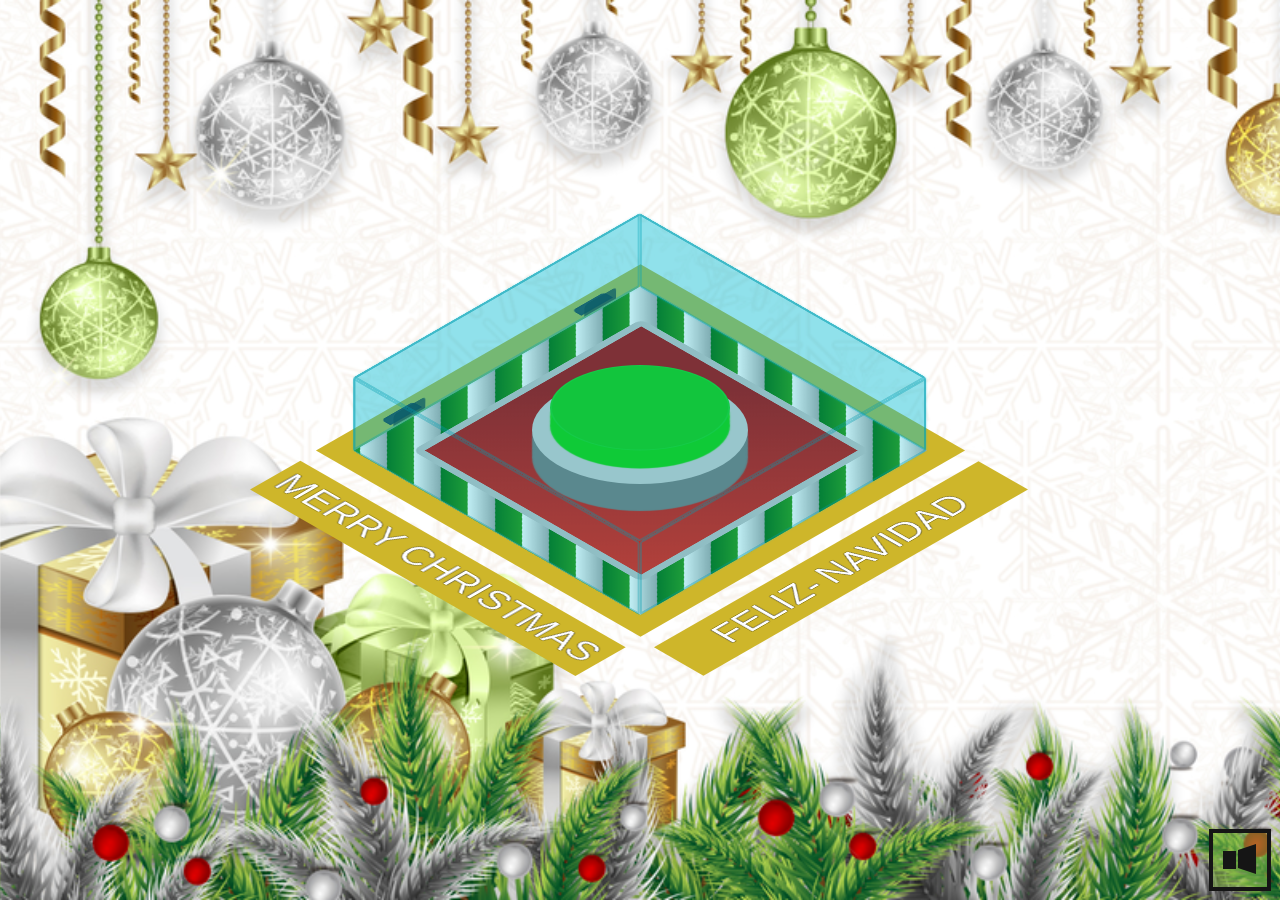
<file: index.html>
<!DOCTYPE html>
<html lang="vi">
<head>
    <meta charset="UTF-8">
    <meta http-equiv="X-UA-Compatible" content="IE=edge">
    <meta name="viewport" content="width=device-width, initial-scale=1.0">
    <title>LƯƠNG THANH TÙNG -HOÀNG THU HÀ</title>
    <link rel="stylesheet" href="main.css">
    <link rel="shortcut icon" href="./icon.png" type="image/x-icon">
</head>
<body>
  
    <div class="grid"></div>

    <div class="warning"></div>

    <div class="base">
        <button id="activate">
         
            <span> </span>
        </button>
    </div>

    <div class="box opened" id="cover">
        <div></div>
        <div></div>
        <div></div>
        <div></div>
        <div></div>
        <div></div>
        <span></span><span></span>
    </div>

    <div class="hinges"></div>

    <div class="text">
        FELIZ-&thinsp;NAVIDAD
    </div>
    
    <div id="panel2">
        <div id="msg">ẤN VÀO CHỮ "CÓ" ĐI MÀ!</div>
        <span id="again">LẠI LẦN NỮA ĐI</span>
    </div>


    <div id="panel">
        <div id="msg">DO YOU LOVE ME ?</div>
        <div id="time">9</div>
        <span id="abort"><a href="index2.html">CÓ</a></span>
        <span id="no">NO</span>
        <span id="detonate">ẤN VÀO CHỨ "CÓ" ĐI MÀ</span>
    </div>

    <div id="turn-off"></div>
    <div id="closing"></div>

    <div id="restart"><button id="reload"></button></div>

    <div id="mute"></div>

    <audio id="alarm">
        <source src="https://josetxu.com/demos/sounds/self-destruct-alarm-count.mp3" type="audio/mpeg">
    </audio>
    
    
    <script src="main.js"></script>
   
</body>
</html>
</file>
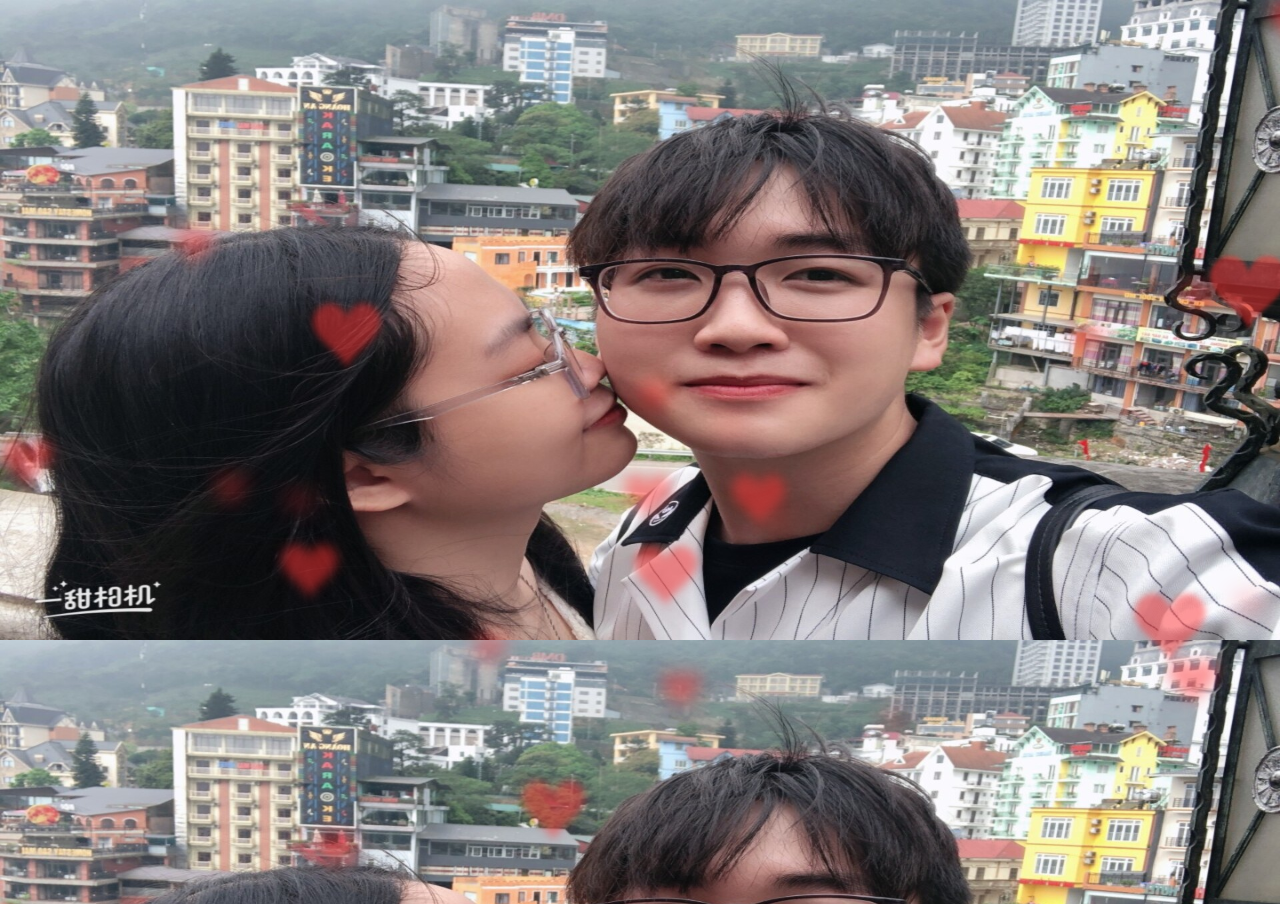
<file: index2.html>
<!DOCTYPE html>
<html lang="vi">
<head>
    <meta charset="UTF-8">
    <meta http-equiv="X-UA-Compatible" content="IE=edge">
    <meta name="viewport" content="width=device-width, initial-scale=1.0">
    <title>LƯƠNG THANH TÙNG</title>
    <link rel="stylesheet" href="main2.css">
    <link rel="shortcut icon" href="./icon.png" type="image/x-icon">
</head>
<body>
 
    <canvas></canvas>
    
    <h1 aria-label="Sarah Fossheim">
      <span aria-hidden="true">
        <span style="--index: 1s" class="a">I</span>
      </span>
      <span aria-hidden="true">
        <span style="--index: 1.2s">L</span>
        <span style="--index: 1.3s">O</span>
        <span style="--index: 1.4s">V</span>
        <span style="--index: 1.5s">E</span>
      </span>  
        <span aria-hidden="true" class="spacing"  style="--index: 1.6"></span>
      <span aria-hidden="true">
        <span style="--index: 1.7s">Y</span>
        <span style="--index: 1.8s">O</span>
        <span style="--index: 1.9s">U</span>
      </span>  
        <span aria-hidden="true" class="spacing"  style="--index: 2"> </span>
      <span aria-hidden="true">
        <span style="--index: 2.1s">T</span>
        <span style="--index: 2.2s">O</span>
        <span style="--index: 2.3s">O</span>
  
      
      
        <audio src="music.mp3" autoplay controls hidden>
        </audio>
      
    
    
    <script src="main2.js"></script>
</body>
</html>
</file>
<file: main.css>
body {
	margin: 0;
	padding: 0;
	width: 100vw;
	height: 100vh;
	display: flex;
	justify-content: center;
	align-items: center;
	overflow: hidden;
	background-image: url(noel-5.jpg) ;
	background-size: cover;
}

.base {
	background: #cacaca;
	width: 20vmin;
	border-radius: 27vmin;
	box-shadow: 0 6vmin 0.15vmin 0vmin #777, 0 4vmin 0.15vmin 0vmin #777, 0 2vmin 0.15vmin 0vmin #777;
	padding: 0vmin 2vmin 2vmin 2vmin;
	z-index: 1;
	transform: rotateX(60deg) rotateZ(0deg);
	margin-top: -4.5vmin;
	height: 22vmin;
}

button#activate {
	background: rgb(23, 201, 11);
	border: 0;
	width: 20vmin;
	height: 19vmin;
	border-radius: 100%;
	position: relative;
	cursor: pointer;
	outline: none;
	z-index: 2;
	box-shadow: 0 4vmin 0.15vmin 0vmin #14d003, 0 2vmin 0.15vmin 0vmin #22da06;
	top: -2.5vmin;
	border: 0.3vmin solid #1bd11b;
	transition: all 0.25s ease 0s;
}

button#activate:hover {
	box-shadow: 0 3vmin 0.15vmin 0vmin #14d003, 0 1vmin 0.15vmin 0vmin #14d003;
	top: -1.5vmin;
	transition: all 0.5s ease 0s;
}
button#activate:active, button#activate.pushed {
	box-shadow: 0 1vmin 0.15vmin 0vmin #14d003, 0 1vmin 0.15vmin 0vmin #14d003;
	top: 0.5vmin;
	transition: all 0.25s ease 0s;
}
button#activate.pushed {
	box-shadow: 0 0 20px 10px #14d003, 0 0 100px 50px #14d003;
	background: #14d003;
	border-bottom: 3px solid #14d003;
}


.box {
	transform: rotateX(-35deg) rotateY(45deg) rotateZ(0deg) rotate3d(1, 0, 0, 90deg);
	transform-origin: center top;
	transform-style: preserve-3d;
	width: 45vmin;
	position: absolute;
	z-index: 5;
	margin-top: 27vmin;
	transition: transform 1s ease 0s;
	cursor: pointer;
	height: 45vmin;
	margin-left: -32vmin;
}

.box.opened {
  transform: rotateX(-35deg) rotateY(45deg) rotateZ(0deg) rotate3d(1, 0, 0, 180deg);
}

.box div {
	position: absolute;
	width: 45vmin;
	height: 45vmin;
	background: #00bcd47d;
	opacity: 0.5;
	border: 3px solid #00a4b9;
	border-radius: 3px;
	box-sizing: border-box;
	box-shadow: 0 0 3px 0 #00bcd48a;
}

.box > div:nth-child(1) {
	opacity: 0;
}
.box > div:nth-child(2) {
	transform: rotateX(90deg) translate3d(0px, 5vmin, 5vmin);
	height: 10vmin;
}
.box > div:nth-child(3) {
	transform: rotateX(0deg) translate3d(0, 0, 10vmin);
}
.box > div:nth-child(4) {
	transform: rotateX(270deg) translate3d(0px, -5vmin, 40vmin);
	height: 10vmin;
}
.box > div:nth-child(5) {
	transform: rotateY(90deg) translate3d(-5vmin, 0, 40vmin);
	width: 10vmin;
}
.box > div:nth-child(6) {
	transform: rotateY(-90deg) translate3d(5vmin, 0vmin, 5vmin);
	width: 10vmin;
}




/*.grid {
	background:repeating-linear-gradient(150deg, rgba(255,255,255,0) 0, rgba(255,255,255,0) 49px, rgb(255 255 255 / 10%) 50px ,rgb(0 0 0 / 30%) 51px , rgba(255,255,255,0) 55px ), repeating-linear-gradient(30deg, rgba(255,255,255,0) 0, rgba(255,255,255,0) 49px, rgb(255 255 255 / 10%) 50px ,rgb(0 0 0 / 30%) 51px , rgba(255,255,255,0) 55px );
	position: fixed;
	width: 200vw;
	height: 150vh;
}*/


.warning {
	position: absolute;
	z-index: 0;
	width: 45vmin;
	height: 45vmin;
	background: repeating-linear-gradient(-45deg, #a7a7a7, white 3vmin, #289407 3vmin, #046b04 6vmin);
	transform: rotateX(-35deg) rotateY(45deg) rotateZ(0deg) rotate3d(1, 0, 0, 90deg);
	box-shadow: 0 0 0 3vmin #ceb62a	;
}

.warning:before {
	content: "";
	width: 80%;
	height: 80%;
	background: linear-gradient(45deg, #ed1809 0%, #a80404 74%);
	float: left;
	margin-top: 10%;
	margin-left: 10%;
	border: 1vmin solid #C0C0C0;
	border-radius: 1vmin;
	box-sizing: border-box;
}

.warning:after {
	content: "MERRY CHRISTMAS";
	color: white;
	transform: rotate(90deg);
	float: left;
	background: #ceb62a;
	position: absolute;
	bottom: 18.5vmin;
	left: -35vmin;
	font-size: 5vmin;
	font-family: Arial, Helvetica, serif;
	width: 49vmin;
	text-align: center;
	padding: 1vmin;
	text-shadow: 0 0 1px #000, 0 0 1px #000, 0 0 1px #000;
}





.hinges {
  position: absolute;
	z-index: 3;
	transform: rotateX(-35deg) rotateY(45deg) rotateZ(0deg) rotate3d(1, 0, 0, 90deg);
}


.hinges:before, .hinges:after {
	content: "";
	background: #2b2b2b;
	width: 5vmin;
	height: 1.5vmin;
	position: absolute;
	margin-top: -24.5vmin;
	z-index: 5;
	border: 2px solid #00000010;
	border-radius: 5px 5px 0 0;
	box-sizing: border-box;
	margin-left: -16.25vmin;
}
.hinges:after {
  margin-left: 13.75vmin;
  margin-top: -24.5vmin;
}


.box > span:before, .box > span:after {
	content: "";
	width: 5vmin;
	height: 1.5vmin;
	background: #103e4480;
	position: absolute;
	margin-left: 6vmin;
	border-radius: 0 0 5px 5px;
}
.box > span:after  {
  margin-left: 36vmin;
}

.box > span {
  transform: rotateX(89deg) translate(0.3vmin, 0.3vmin);
  position: absolute;
}





.text {
	position: absolute;
	margin-top: 55vmin;
	color: white;
	font-family: Arial, Helvetica, serif;
	font-size: 5vmin;
	text-shadow: 0 0 1px #000, 0 0 1px #000, 0 0 1px #000;
	perspective-origin: left;
	background: #ceb62a;
	padding: 1vmin;
	transform: rotateX(-35deg) rotateY(45deg) rotateZ(0deg) rotate3d(1, 0, 0, 90deg) translate(33.5vmin, -2vmin);
	text-align: center;
	width: 49vmin;
	
}

div#panel:before {
	content: "HOÀNG THU HÀ !!!";
	top: 3vmin;
	position: relative;
	font-size: 8vmin;
	width: 100vw;
	left: 0;
	z-index: 6;
	text-shadow: 0 0 1px #fff, 0 0 3px #fff;
	border-bottom: 1vmin dotted #fff;
}

#panel {
	position: absolute;
	background: #14d003;
	color: #ffffff;
	font-family: Arial, Helvetica, serif;
	width: 90vmin;
	box-sizing: border-box;
	font-size: 3.25vmin;
	padding: 1vmin 2vmin;
	height: 60vmin;
	box-shadow: 0 0 0 100vmin #038e1f60, 0 0 0 5vmin #24ef2460;
	z-index: 5;
	display: none;
	text-align: center;
	text-shadow: 0 0 1px #fff, 0 0 3px #fff, 0 0 5px #fff;
	animation: warning-ligth 1s 0s infinite;
}

#panel.show {
	display: block !important;
}

#panel2 {
    position: absolute;
	background: #14d003;
	color: #ffffff;
	font-family: Arial, Helvetica, serif;
	width: 90vmin;
	box-sizing: border-box;
	font-size: 3.25vmin;
	padding: 1vmin 2vmin;
	height: 60vmin;
	box-shadow: 0 0 0 100vmin #038e1f60, 0 0 0 5vmin #24ef2460;
	z-index: 5;
	display: none;
	text-align: center;
	text-shadow: 0 0 1px #fff, 0 0 3px #fff, 0 0 5px #fff;
	animation: warning-ligth 1s 0s infinite;
}

#panel2.show {
    display: block !important;
}

div#panel2::before {
    content: "WARNING";
	top: 3vmin;
	position: relative;
	font-size: 10vmin;
	width: 100vw;
	left: 0;
}

#msg {
	margin-top: 5vmin;
	text-shadow: 0 0 2px #fff;
    font-size: 50px;
}

#time {
	font-size: 10vmin;
	background: #00000080;
	max-width: 35vmin;
	margin: 6vmin auto 5vmin !important;
	position: relative;
	border-radius: 0.25vmin;
	text-shadow: 0 0 3px #000, 0 0 2px #000, 0 0 3px #000, 0 0 4px #000, 0 0 5px #000;
	padding: 1vmin 0;
}

#time:before {
	content: "00:0";
}

#abort {
	background: #ffffffb8;
	color: #d30303;
	cursor: pointer;
	padding: 1vmin 2.75vmin;
	font-size: 6vmin;
	border-radius: 0.25vmin;
	font-weight: bold;
	animation: highlight 1s 0s infinite;
}

#abort:hover {
  background: #ffffff;
	box-shadow: 0 0 15px 5px #fff;
}

#no {
    background: #ffffffb8;
	color: #d30303;
	cursor: pointer;
	padding: 1vmin 2.75vmin;
	font-size: 6vmin;
	border-radius: 0.25vmin;
	font-weight: bold;
	animation: highlight 1s 0s infinite;
}

#no:hover {
    background: #ffffff;
	box-shadow: 0 0 15px 5px #fff;
}

#again {
    background: #ffffffb8;
	color: #d30303;
	cursor: pointer;
	padding: 1vmin 2.75vmin;
	font-size: 6vmin;
	border-radius: 0.25vmin;
	font-weight: bold;
	animation: highlight 1s 0s infinite;
    position: absolute;
    top: 70%;
    right: 22%;
}

#again:hover {
    background: #ffffff;
	box-shadow: 0 0 15px 5px #fff;
}


@keyframes highlight {
	50% { box-shadow: 0 0 15px 5px #fff;}
}








div#turn-off {
	position: fixed;
	background: #ffffff80;
	left: 0;
	width: 100vw;
	height: 0vh;
	z-index: 7;
}

div#turn-off:before, div#turn-off:after {
	content: "";
	position: fixed;
	left: 0;
	top: 0;
	height: 0vh;
	background: #000;
	width: 100vw;
	transition: height 0.5s ease 0s;
}
div#turn-off:after {
	top: inherit;
	bottom: 0;
}


div#turn-off.close {
	height: 100vh;
}

div#turn-off.close:before, div#turn-off.close:after {
	transition: height 0.1s ease 0.1s;
	height: 49.75vh;
}




#time.crono {
	background: #ffffffba;
	transition: background 0.5s ease 0s;
	color: #ff0000;
	text-shadow: 0 0 1px #ffffff, 0 0 2px #ffffff, 0 0 2px #ffffff;
}
#detonate {
	display: none;
	color: #fff;
	z-index: 5;
	font-size: 8vmin;
	font-family: Arial, Helvetica, serif;
	text-shadow: 0 0 1px #fff, 0 0 2px #fff, 0 0 3px #fff;
}	
#detonate.show {
	display: block;
	animation: blink 0.25s 0s infinite;
}	

#abort.hide {
	display: none;
}

#no.hide {
    display: none;
}

#again.hide {
    display: none;
}


@keyframes blink {
	50% { opacity: 0;}
}








#closing {
	width: 100vw;
	height: 100vh;
	left: 0;
	position: absolute;
}

div#closing:before, div#closing:after {
	content: "";
	width: 50vw;
	height: 1.5vh;
	left: -50vw;
	top: 49vh;
	position: absolute;
	background: #000000;
	z-index: 7;
	transition: left 0.2s ease 0s;
}

div#closing:after {
	right: -50vw;
	transition: right 0.2s ease 0s;
	left: initial;
}


div#closing.close:before {
	left: 0;
	transition: left 0.2s ease 0.2s;
}


div#closing.close:after {
	right: 0;
	transition: right 0.2s ease 0.2s;
}



#restart {
	position: absolute;
	z-index: 8;
	display: none;
}
#reload {
	position: absolute;
	z-index: 8;
	width: 10vmin;
	height: 10vmin;
	border-radius: 100%;
	border: 0;
	margin-top: -5vmin;
	margin-left: -2.5vmin;
	opacity: 0;
	cursor: pointer;
	transform: rotate(0deg);
	transition: transform 0.5s ease 0s;
	outline: none;
}
#reload:hover {
	background: #ef0000;
	transform: rotate(360deg);
	transition: transform 0.5s ease 0s;
}
#restart.show { 
	display: block; 
}

#restart.show #reload {  
	animation: refresh 3.5s 0s 1; 
	opacity:1;
}


@keyframes refresh {
		0% { opacity: 0; }
	 50% { opacity: 0; }
	100% { opacity: 1; }
}


button#reload:before {
	content: "";
	width: 6vmin;
	height: 6vmin;
	position: absolute;
	left: 2vmin;
	top: 2vmin;
	border-radius: 100%;
	border: 1vmin solid #000;
	box-sizing: border-box;
	border-bottom-color: transparent;
}

button#reload:after {
	content: "";
	border: 1.25vmin solid transparent;
	border-top: 2vmin solid black;
	position: absolute;
	transform: rotate(40deg) translate(0.5vmin, 1.25vmin);
}





@keyframes warning-ligth {
	 0% { box-shadow: 0 0 0 100vmin #ff000060, 0 0 0 5vmin #ff000060; }
	50% { box-shadow: 0 0 0 100vmin #ff000020, 0 0 0 5vmin #ff000020; }
}



#mute {
    position: absolute;
    bottom: 1vmin;
    right: 1vmin;
    background: #8bc34a80;
    width: 6vmin;
    height: 6vmin;
    cursor: pointer;
    border: 0.5vmin solid #151515;
}
#mute.muted {
    background: #ff000080;
}

#mute:before {
    content: "";
    border: 0.75vmin solid transparent;
    height: 2vmin;
    border-right: 2vmin solid #151515;
    position: absolute;
    border-left-width: 0;
    top: 1.25vmin;
    right: 1.25vmin;
}
#mute:after {
    content: "";
    border: 0vmin solid transparent;
    height: 2vmin;
    border-right: 1.5vmin solid #151515;
    position: absolute;
    top: 2vmin;
    right: 3.5vmin;
}


#abort a {
    text-decoration: none;
    color: #d30303;
}
</file>
<file: main2.css>
body{
    overflow: hidden;
    margin:0 ;
    background-image: url(noel-2.jpg);
  background-size: 100%;
  }
  
  h1{
    position: fixed;
    top: 50%;
    left: 0;
    width: 100%;
    text-align: center;
    transform:translateY(-50%);
    font-family: 'Love Ya Like A Sister', cursive;
    font-size: 40px;
    color: #c70012; 
    padding: 0 20px;
  }
  @media (min-width:1200px){
    h1{
      font-size: 60px;
    }
  }







  * {
    padding: 0;
    margin: 0;
  }
  
  body {
    background-color:bisque;
  }
  
  h1 {
    font-family: 'Love Ya Like A Sister', cursive;
    font-size: 7em;
    font-weight: 80px;
    text-align: center;
    margin-top: 2em;
    font-weight: bolder;
    position: fixed;
    top: 50%;
    left: 0;
    width: 100%;
    text-align: center;
    transform:translateY(-200%);
    
  }
  
  
  h1 span {
    display: inline-block;
  }
  
  h1 span span{
    display: inline-block;
    width: auto;
    margin-right: -0.3em;
    animation: animate-characters 0.75s var(--index) forwards;
    animation-duration: 4s ;
    animation-iteration-count: infinite;
    opacity: 0;
    position: relative;
  }
  
  @keyframes animate-characters {
    0% {
      bottom: -0.7em;
      opacity: 1;
      color:rgb(245, 5, 5);
    }
    
    50% {
      bottom: 0.7em;
      color: white;;
    }
  
    100% {
      bottom: 0;
      opacity: 1;
    }
  }

  audio {
    
    position: absolute;
    top: 105%;
    right: 44%;
    animation:ease-out;
  }
</file>
